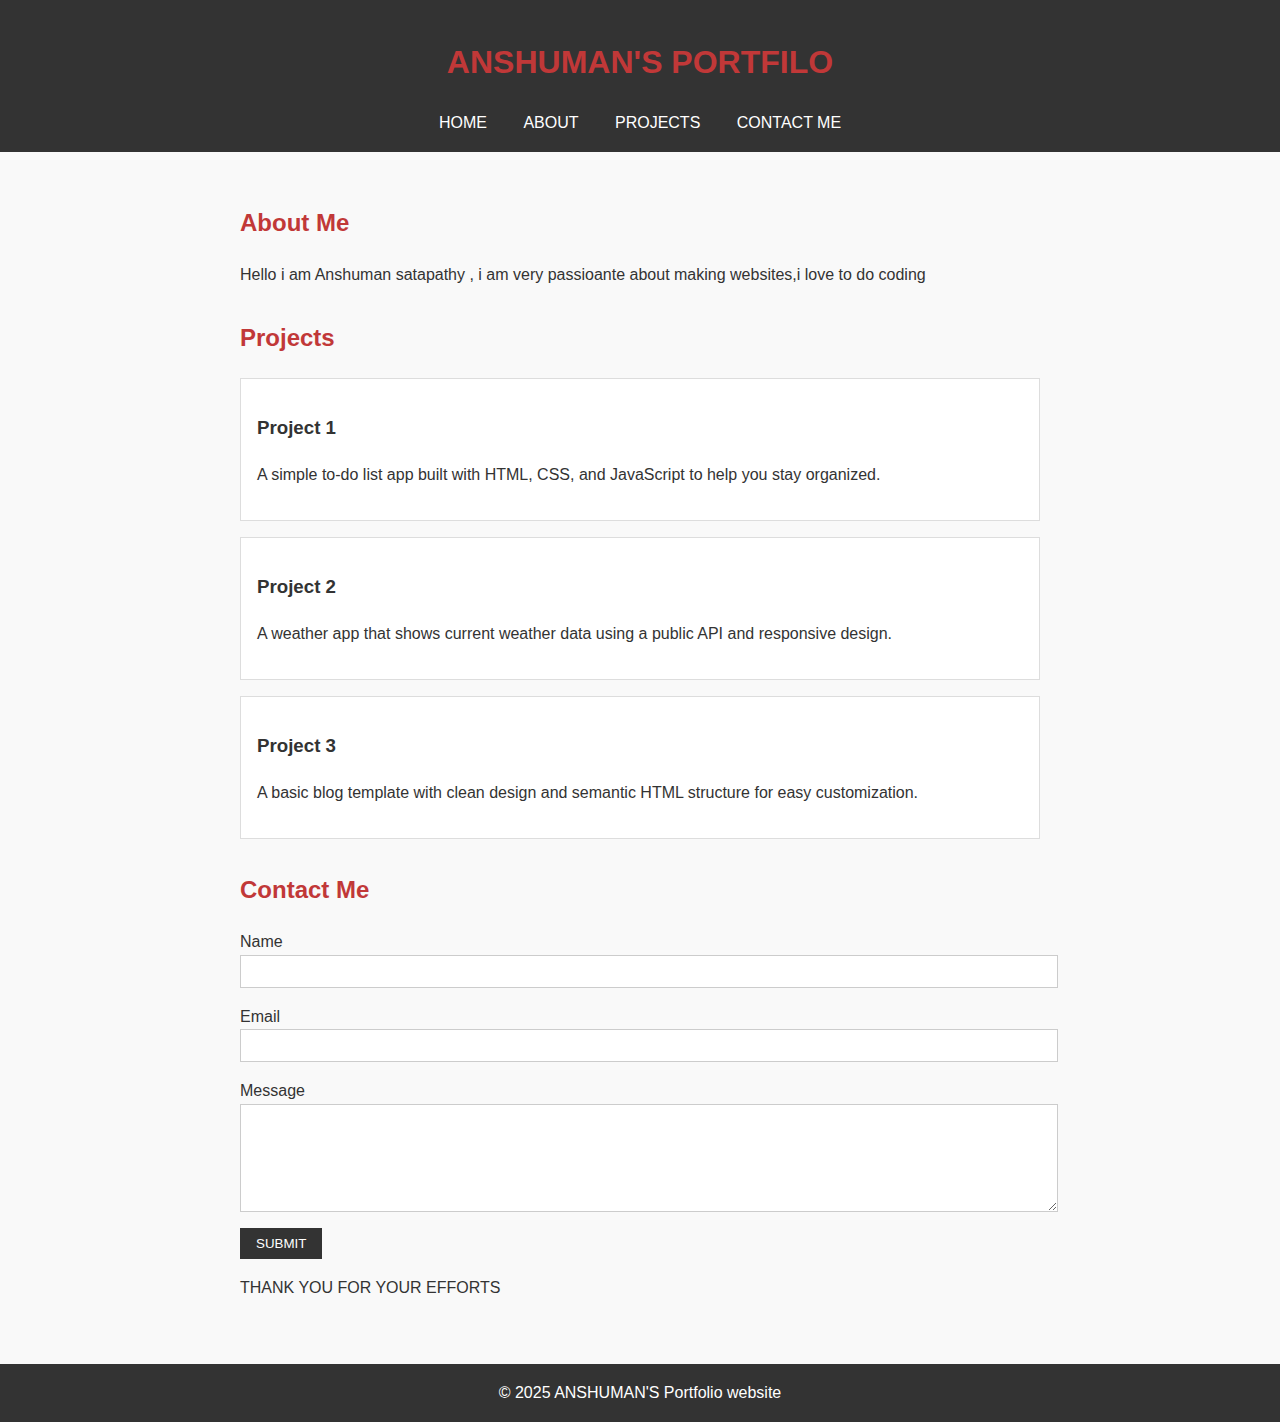
<file: PROJECT-1/INDEX.HTML>
<!DOCTYPE html>
<html lang="en">
<head>
    <meta charset="UTF-8">
    <meta name="viewport" content="width=device-width, initial-scale=1.0">
    <title>ANSHUMAN'S Portfolio</title>
    <style>
        body {
            font-family: Arial, sans-serif;
            line-height: 1.6;
            margin: 0;
            padding: 0;
            background-color: #f9f9f9;
            color: #333;
        }
        header, footer {
            background: #333;
            color: #fff;
            text-align: center;
            padding: 1rem;
        }
        nav a {
            color: #fff;
            margin: 0 1rem;
            text-decoration: none;
            transform: translate(0,3px);
        }
        main {
            padding: 2rem;
            max-width: 800px;
            margin: auto;
        }
        section {
            margin-bottom: 2rem;
        }
        h1, h2 {
            color: #c13838;
        }
        article {
            background: #fff;
            border: 1px solid #ddd;
            padding: 1rem;
            margin-bottom: 1rem;
        }
        form input, form textarea {
            display: block;
            width: 100%;
            padding: 0.5rem;
            margin-bottom: 1rem;
            border: 1px solid #ccc;
        }
        form button {
            padding: 0.5rem 1rem;
            background: #333;
            color: #fff;
            border: none;
            cursor: pointer;
        }
        
    </style>
</head>
<body>
    <header>
        <h1>ANSHUMAN'S PORTFILO
        </h1>
        <nav>
            <a href="#HOME">HOME</a>
            <a href="#about">ABOUT</a>
            <a href="#projects">PROJECTS</a>
            <a href="#contact">CONTACT ME</a>
        </nav>
    </header>

    <main>
        <section id="about">
            <h2>About Me</h2>
            <p>Hello i am Anshuman satapathy , i am very passioante about making websites,i love to do coding </p>
        </section>

        <section id="projects">
            <h2>Projects</h2>
            <article>
                <h3>Project 1</h3>
                <p>A simple to-do list app built with HTML, CSS, and JavaScript to help you stay organized.</p>
            </article>
            <article>
                <h3>Project 2</h3>
                <p>A weather app that shows current weather data using a public API and responsive design.</p>
            </article>
            <article>
                <h3>Project 3</h3>
                <p>A basic blog template with clean design and semantic HTML structure for easy customization.</p>
            </article>
        </section>

        <section id="contact">
            <h2>Contact Me</h2>
            <form>
                <label for="name">Name</label>
                <input type="text" id="name" name="name" required>

                <label for="email">Email</label>
                <input type="email" id="email" name="email" required>

                <label for="message">Message</label>
                <textarea id="message" name="message" rows="6" required></textarea>

                <button type="submit">SUBMIT</button>
                <p>THANK YOU FOR YOUR EFFORTS</p>
            </form>
        </section>
    </main>

    <footer>
        &copy; 2025 ANSHUMAN'S Portfolio website
    </footer>
</body>
</html>
</file>
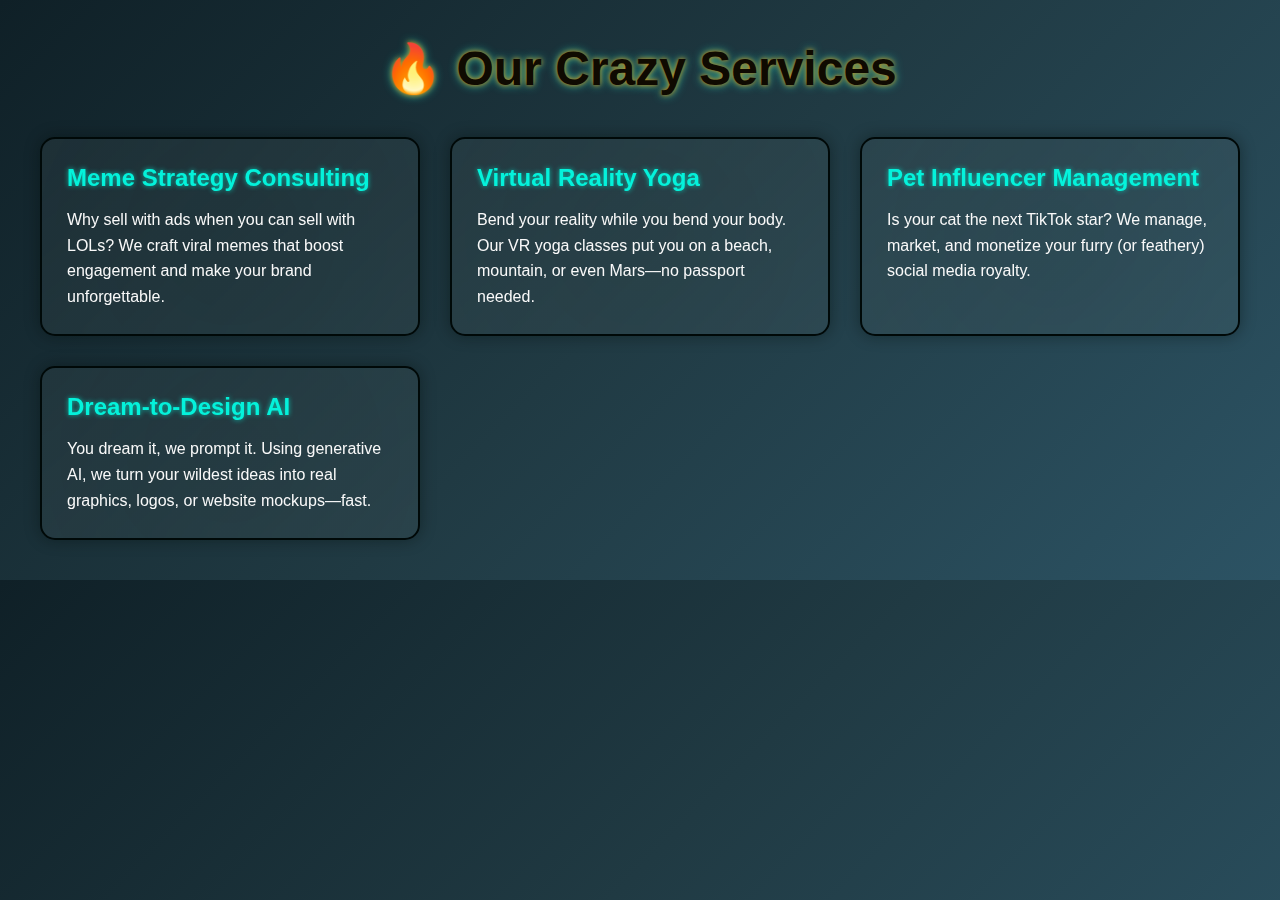
<file: PROJECT-10/INDEX.HTML>
<!DOCTYPE html>
<html lang="en">
<head>
  <meta charset="UTF-8" />
  <meta name="viewport" content="width=device-width, initial-scale=1.0"/>
  <title>Our Crazy Services</title>
  <style>
    * {
      box-sizing: border-box;
      margin: 0;
      padding: 0;
    }

    body {
      font-family: 'Segoe UI', sans-serif;
      background: linear-gradient(135deg, #0f2027, #203a43, #2c5364);
      color: #0c0101;
      padding: 40px 20px;
    }

    h1 {
      text-align: center;
      font-size: 3em;
      color: #0f0a01;
      margin-bottom: 40px;
      text-shadow: 0 0 5px #dd8707, 0 0 10px #21cfbb;
    }

    .services-container {
      display: grid;
      grid-template-columns: repeat(auto-fit, minmax(300px, 1fr));
      gap: 30px;
      max-width: 1200px;
      margin: auto;
    }

    .service-card {
      background: rgba(255, 255, 255, 0.05);
      border: 2px solid #000908;
      border-radius: 15px;
      padding: 25px;
      box-shadow: 0 0 15px rgba(0, 12, 11, 0.4);
      transition: all 0.4s ease;
      backdrop-filter: blur(10px);
      position: relative;
      overflow: hidden;
    }

    .service-card:hover {
      transform: scale(1.03) rotate(-1deg);
      box-shadow: 0 0 20px #000f0d, 0 0 40px #00ffe7;
    }

    .service-card::before {
      content: '';
      position: absolute;
      top: -50%;
      left: -50%;
      width: 200%;
      height: 200%;
      background: radial-gradient(circle, rgba(14, 38, 36, 0.1), transparent);
      animation: spin 8s linear infinite;
      z-index: 0;
    }

    .service-content {
      position: relative;
      z-index: 1;
    }

    .service-title {
      font-size: 1.5em;
      margin-bottom: 15px;
      color: #03fde4eb;
      text-shadow: 0 0 5px #0bc1af;
    }

    .service-desc {
      font-size: 1em;
      line-height: 1.6;
      color: #f9f9f9;
    }

    @keyframes spin {
      from {
        transform: rotate(0deg);
      }
      to {
        transform: rotate(300deg);
      }
    }

    @media (max-width: 768px) {
      h1 {
        font-size: 2.2em;
      }
    }

    @media (max-width: 480px) {
      .service-card {
        padding: 20px;
      }
    }
  </style>
</head>
<body>

  <h1>🔥 Our Crazy Services</h1>

  <div class="services-container">

    <div class="service-card">
      <div class="service-content">
        <h2 class="service-title">Meme Strategy Consulting</h2>
        <p class="service-desc">Why sell with ads when you can sell with LOLs? We craft viral memes that boost engagement and make your brand unforgettable.</p>
      </div>
    </div>

    <div class="service-card">
      <div class="service-content">
        <h2 class="service-title">Virtual Reality Yoga</h2>
        <p class="service-desc">Bend your reality while you bend your body. Our VR yoga classes put you on a beach, mountain, or even Mars—no passport needed.</p>
      </div>
    </div>

    <div class="service-card">
      <div class="service-content">
        <h2 class="service-title">Pet Influencer Management</h2>
        <p class="service-desc">Is your cat the next TikTok star? We manage, market, and monetize your furry (or feathery) social media royalty.</p>
      </div>
    </div>

    <div class="service-card">
      <div class="service-content">
        <h2 class="service-title">Dream-to-Design AI</h2>
        <p class="service-desc">You dream it, we prompt it. Using generative AI, we turn your wildest ideas into real graphics, logos, or website mockups—fast.</p>
      </div>
    </div>

  </div>

</body>
</html>
</file>
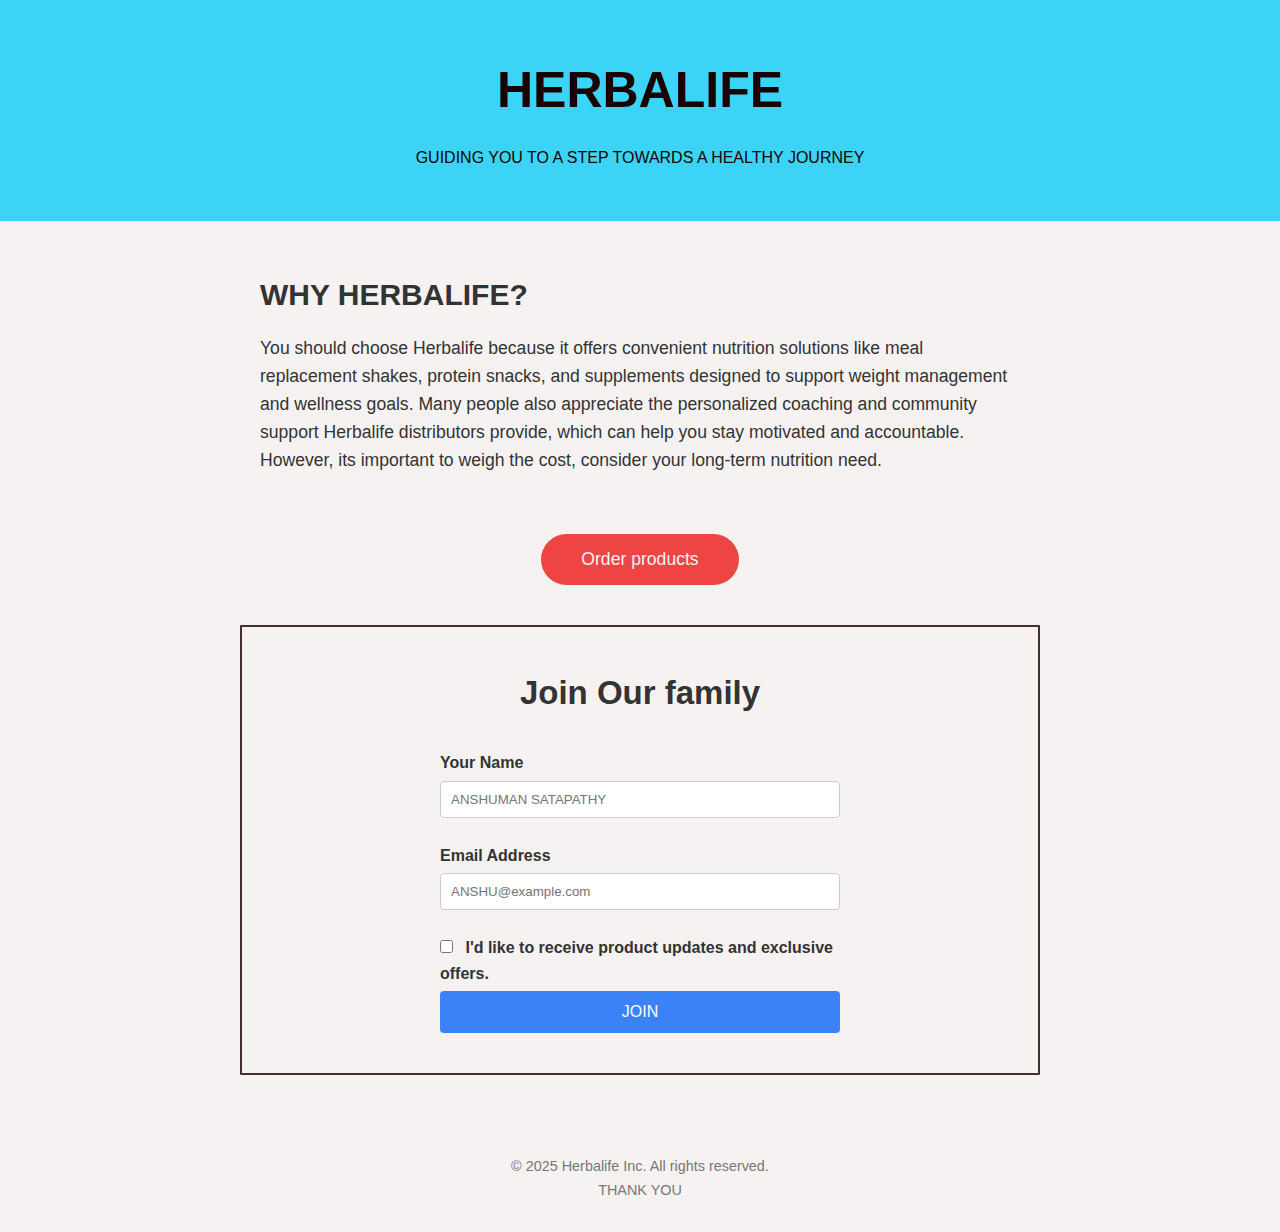
<file: PROJECT-2/INDEX.HTML>
<!DOCTYPE html>
<html lang="en">

<head>
  <meta charset="UTF-8">
  <meta name="viewport" content="width=device-width, initial-scale=1.0">
  <title>SkyMate Pro - Elevate Your Productivity</title>
  <style>
    * {
      margin: 0;
      padding: 0;
      box-sizing: border-box;
    }

    body {
      font-family: Helvetica, Arial, sans-serif;
      background: #f6f2f2;
      color: #333;
      line-height: 1.6;
    }

    header {
      background: #3bd4f6;
      color: rgb(24, 2, 2);
      text-align: center;
      padding: 50PX 20px;
    }

    header h1 {
      font-size: 50PX;
      margin-bottom: 15px;
    }

    header p {
      font-size: 2OPX;
    }

    .content {
      max-width: 800px;
      margin: 40px auto;
      padding: 10px 20px;
    }

    .content h2 {
      font-size: 30px;
      margin-bottom: 15px;
    }

    .content p {
      font-size: 1.1rem;
      margin-bottom: 10px;
    }

    .cta {
      text-align: center;
      margin: 40px 0;
    }

    .cta button {
      padding: 15px 40px;
      font-size: 1.1rem;
      background: #ef4444;
      border: none;
      color: rgb(245, 243, 243);
      cursor: pointer;
      border-radius: 30px;
      transition: background 0.3s ease;
    }

    .cta button:hover {
      background: #100000;
    }

    .newsletter {
      background: #f6f2f2;
      padding: 40px 20px;
      border: 2px solid #443030;
      border-radius: 1px;
    }

    .newsletter h3 {
      margin-bottom: 20px;
      text-align: center;
      font-size: 33px;
    }

    form {
      display: flex;
      flex-direction: column;
      max-width: 400px;
      margin: 0 auto;
    }

    label {
      margin: 10px 0 5px;
      font-weight: bold;
    }

    input[type="text"],
    input[type="email"] {
      padding: 10px;
      margin-bottom: 15px;
      border: 1px solid #ccc;
      border-radius: 4px;
    }

    input[type="checkbox"] {
      margin-right: 8px;
    }

    .submit-btn {
      background: #3b82f6;
      color: white;
      padding: 12px;
      font-size: 1rem;
      border: none;
      cursor: pointer;
      border-radius: 4px;
    }

    .submit-btn:hover {
      background: #01050d;
    }

    footer {
      text-align: center;
      color: rgb(33, 3, 3);
      padding: 30px 20px;
      background: #f6f2f2;
      font-size: 0.9rem;
      color: #777;
      margin-top: 50px;
    }
  </style>
</head>

<body>
  <header>
    <h1>HERBALIFE</h1>
    <p> GUIDING YOU TO A STEP TOWARDS A HEALTHY JOURNEY</p>
  </header>

  <div class="content">
    <h2>WHY HERBALIFE?</h2>
    <p>
You should choose Herbalife because it offers convenient nutrition solutions like meal replacement shakes, protein snacks, and supplements designed to support weight management and wellness goals. Many people also appreciate the personalized coaching and community support Herbalife distributors provide, which can help you stay motivated and accountable. However, its important to weigh the cost, consider your long-term nutrition need.</p>
  </div>

  <div class="cta">
    <button>Order products</button>
  </div>

  <div class="content newsletter">
    <h3>Join Our family</h3>
    <form>
      <label for="name">Your Name</label>
      <input type="text" id="name" name="name" placeholder="ANSHUMAN SATAPATHY" required>

      <label for="email">Email Address</label>
      <input type="email" id="email" name="email" placeholder="ANSHU@example.com" required>

      <label>
        <input type="checkbox" name="updates">
        I'd like to receive product updates and exclusive offers.
      </label>

      <input type="submit" value="JOIN" class="submit-btn">
    </form>
  </div>

  <footer>
    &copy; 2025 Herbalife Inc. All rights reserved.
    <P>THANK YOU</P>
  </footer>
  
</body>

</html>
</file>
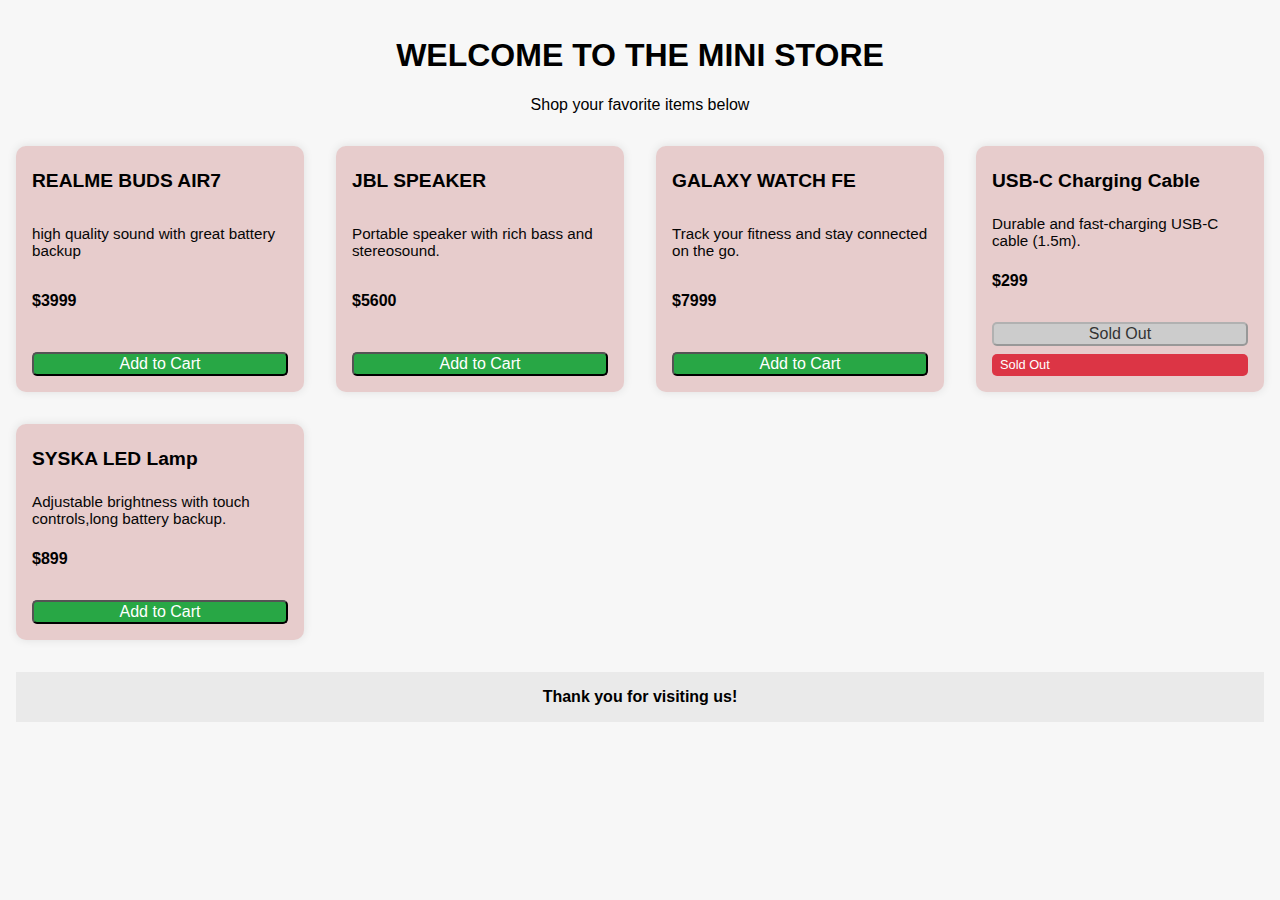
<file: PROJECT-6/INDEX.HTML>
<!DOCTYPE html>
<html lang="en">

<head>
    <meta charset="UTF-8" />
    <meta name="viewport" content="width=device-width, initial-scale=1.0" />
    <title>Simple E-commerce Product Listing</title>
    <style>
        body {
            font-family: Arial, sans-serif;
            margin: 0;
            padding: 1rem;
            background-color: #f7f7f7;
        }

        header {
            text-align: center;
            margin-bottom: 2rem;
        }

        .products {
            display: grid;
            grid-template-columns: repeat(auto-fit, minmax(250px, 1fr));
            gap: 2rem;
        }

        article.product {
            background-color: #e7cccc;
            padding: 1rem;
            border-radius: 10px;
            box-shadow: 0 0 10px rgba(0, 0, 0, 0.1);
            display: flex;
            flex-direction: column;
            justify-content: space-between;
        }

        .product h2 {
            font-size: 1.2rem;
            margin: 0.5rem 0;
        }

        .product p.description {
            color: #060606;
            font-size: 0.95rem;
        }

        .price {
            font-weight: bold;
            margin-top: 0.5rem;
            font-size: 1rem;
        }

        .add-to-cart {
            background-color: #28a745;
            color: white;
            border: 2px sold black;
            padding: 1px;
            font-size: 1rem;
            margin-top: 1rem;
            border-radius: 5px;
            cursor: pointer;
            transition: background 0.3s;
        }

        .add-to-cart:hover {
            background-color: #424a44;
        }

        .sold-out {
            background-color: #ccc;
            color: #333;
            cursor: no-drop;
        }

        .sold-badge {
            background-color: #dc3545;
            color: white;
            font-size: 0.8rem;
            padding: 0.2rem 0.5rem;
            border-radius: 5px;
            margin-top: 0.5rem;
            display: inline-block;
        }

        footer {
            text-align: center;
            padding: 1rem;
            margin-top: 2rem;
            background-color: #eaeaea;
            font-weight: bold;
        }
    </style>
</head>

<body>

    <header>
        <h1>WELCOME TO THE MINI STORE</h1>
        <p>Shop your favorite items below</p>
    </header>

    <section class="products">

        <article class="product">
            <h2>REALME BUDS AIR7</h2>
            <p class="description">high quality sound with great battery backup</p>
            <p class="price">$3999</p>
            <button class="add-to-cart">Add to Cart</button>
        </article>

        <article class="product">
            <h2>JBL SPEAKER</h2>
            <p class="description">Portable speaker with rich bass and stereosound.</p>
            <p class="price">$5600</p>
            <button class="add-to-cart">Add to Cart</button>
        </article>

        <article class="product">
            <h2>GALAXY WATCH FE</h2>
            <p class="description">Track your fitness and stay connected on the go.</p>
            <p class="price">$7999</p>
            <button class="add-to-cart">Add to Cart</button>
        </article>

        <article class="product">
            <h2>USB-C Charging Cable</h2>
            <p class="description">Durable and fast-charging USB-C cable (1.5m).</p>
            <p class="price">$299</p>
            <button class="add-to-cart sold-out" disabled aria-disabled="true">Sold Out</button>
            <span class="sold-badge">Sold Out</span>
        </article>

        <article class="product">
            <h2> SYSKA LED Lamp</h2>
            <p class="description">Adjustable brightness with touch controls,long battery backup.</p>
            <p class="price">$899</p>
            <button class="add-to-cart">Add to Cart</button>
        </article>

    </section>

    </section>

    <footer>
        Thank you for visiting us!
    </footer>

</body>

</html>

</body>

</html>
</file>
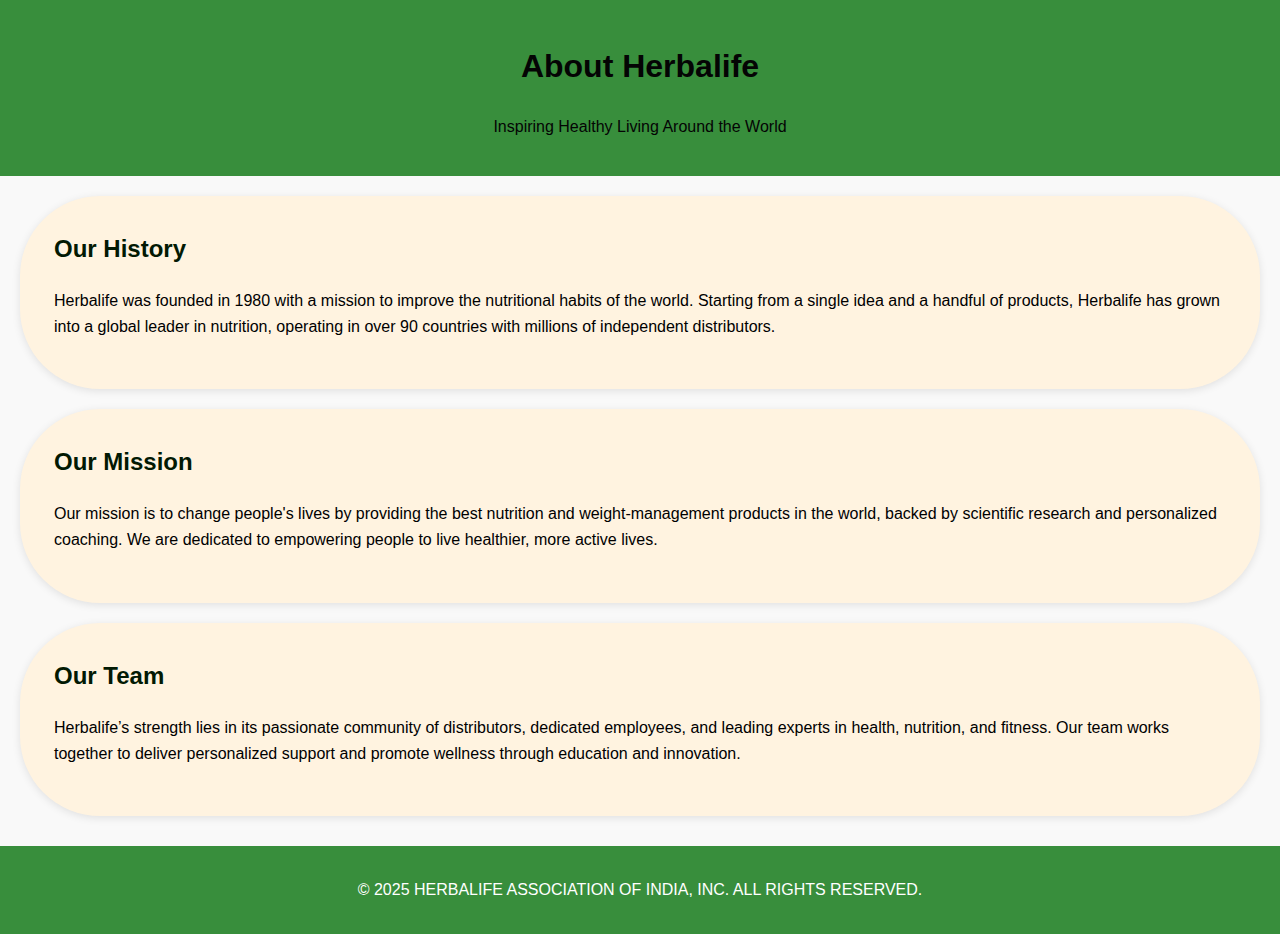
<file: PROJECT-7/INDEX.HTML>
<!DOCTYPE html>
<html lang="en">
<head>
  <meta charset="UTF-8">
  <meta name="viewport" content="width=device-width, initial-scale=1">
  <title>About Us - Herbalife</title>
  <style>
    body {
      font-family: Arial, sans-serif;
      margin: 0;
      padding: 0;
      line-height: 1.6;
      background-color: #f9f9f9;
    }

    header {
      background-color: #388e3c;
      color: rgb(4, 4, 4);
      padding: 20px;
      text-align: center;
    }

    section {
      padding: 34px;
      margin: 20px;
      border-radius: 80px;
      box-shadow: 0 2px 8px rgba(0, 0, 0, 0.1);
    }

    #history {
      background-color: #fff3e0;
    }

    #mission {
      background-color: #fff3e0;
    }

    #team {
      background-color: #fff3e0;
    }

    h2 {
      margin-top: 0;
      color: #021903;
    }

    footer {
      background-color: #388e3c;
      font-weight: 700px;
      color: white;
      text-align: center;
      padding: 15px;
      margin-top: 30px;
    }
  </style>
</head>
<body>

  <header>
    <h1>About Herbalife</h1>
    <p>Inspiring Healthy Living Around the World</p>
  </header>

  <main>
    <section id="history">
      <h2>Our History</h2>
      <p>Herbalife was founded in 1980 with a mission to improve the nutritional habits of the world. Starting from a single idea and a handful of products, Herbalife has grown into a global leader in nutrition, operating in over 90 countries with millions of independent distributors.</p>
    </section>

    <section id="mission">
      <h2>Our Mission</h2>
      <p>Our mission is to change people's lives by providing the best nutrition and weight-management products in the world, backed by scientific research and personalized coaching. We are dedicated to empowering people to live healthier, more active lives.</p>
    </section>

    <section id="team">
      <h2>Our Team</h2>
      <p>Herbalife’s strength lies in its passionate community of distributors, dedicated employees, and leading experts in health, nutrition, and fitness. Our team works together to deliver personalized support and promote wellness through education and innovation.</p>
    </section>
  </main>

  <footer>
    <p>© 2025 HERBALIFE ASSOCIATION OF INDIA, INC. ALL RIGHTS RESERVED.</p>
  </footer>

</body>
</html>
</file>
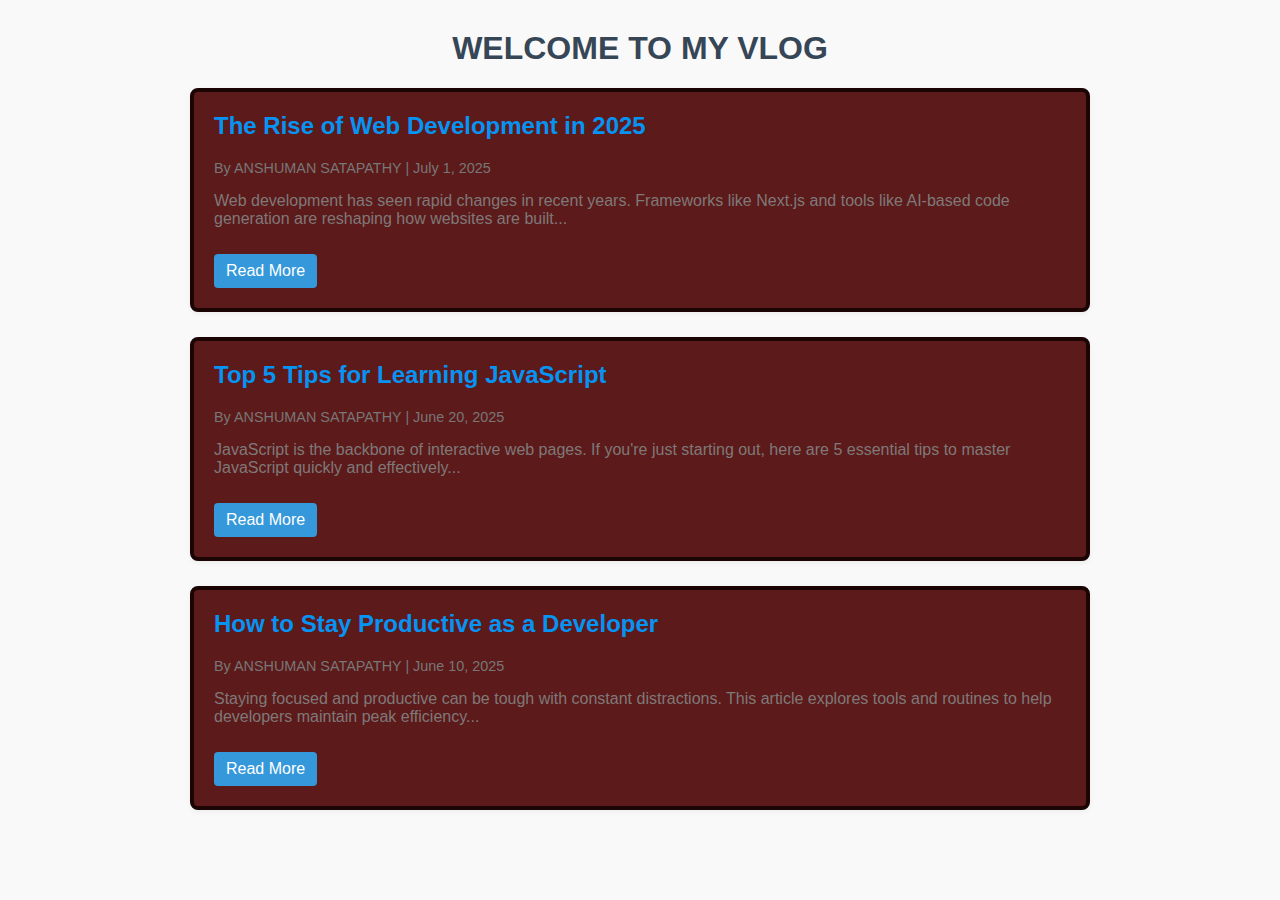
<file: PROJECT-8/INDEX.HTML>
<!DOCTYPE html>
<html lang="en">
<head>
  <meta charset="UTF-8" />
  <meta name="viewport" content="width=device-width, initial-scale=1.0"/>
  <title>My Blog Homepage</title>
  <style>
    body {
      font-family: Arial, sans-serif;
      margin: 30px;
      background-color: #f9f9f9;
      color: #7d7979;
    }

    h1 {
      text-align: center;
      color: #364656;
    }

    .blog-container {
      max-width: 900px;
      margin: 0 auto;
    }

    article {
      background-color: #5d1a1a;
      border: 4px solid #1a0404;
      border-radius: 8px;
      padding: 20px;
      margin-bottom: 25px;
      box-shadow: 0 2px 5px rgba(0, 0, 0, 0.05);
    }

    article h2 {
      color: #0594f3;
      margin-top: 0;
    }

    .meta {
      font-size: 0.9em;
      color: #777;
      margin-bottom: 10px;
    }

    .read-more {
      display: inline-block;
      margin-top: 10px;
      text-decoration: none;
      color: #fff;
      background-color: #3498db;
      padding: 8px 12px;
      border-radius: 4px;
    }

    .read-more:hover {
      background-color: #0f1011;
    }
  </style>
</head>
<body>
  <h1>WELCOME TO MY VLOG</h1>
  <div class="blog-container">

    <article>
      <h2>The Rise of Web Development in 2025</h2>
      <p class="meta">By ANSHUMAN SATAPATHY | July 1, 2025</p>
      <p>Web development has seen rapid changes in recent years. Frameworks like Next.js and tools like AI-based code generation are reshaping how websites are built...</p>
      <a class="read-more" href="#">Read More</a>
    </article>

    <article>
      <h2>Top 5 Tips for Learning JavaScript</h2>
      <p class="meta">By ANSHUMAN SATAPATHY | June 20, 2025</p>
      <p>JavaScript is the backbone of interactive web pages. If you're just starting out, here are 5 essential tips to master JavaScript quickly and effectively...</p>
      <a class="read-more" href="#">Read More</a>
    </article>

    <article>
      <h2>How to Stay Productive as a Developer</h2>
      <p class="meta">By ANSHUMAN SATAPATHY | June 10, 2025</p>
      <p>Staying focused and productive can be tough with constant distractions. This article explores tools and routines to help developers maintain peak efficiency...</p>
      <a class="read-more" href="#">Read More</a>
    </article>

  </div>
</body>
</html>
</file>
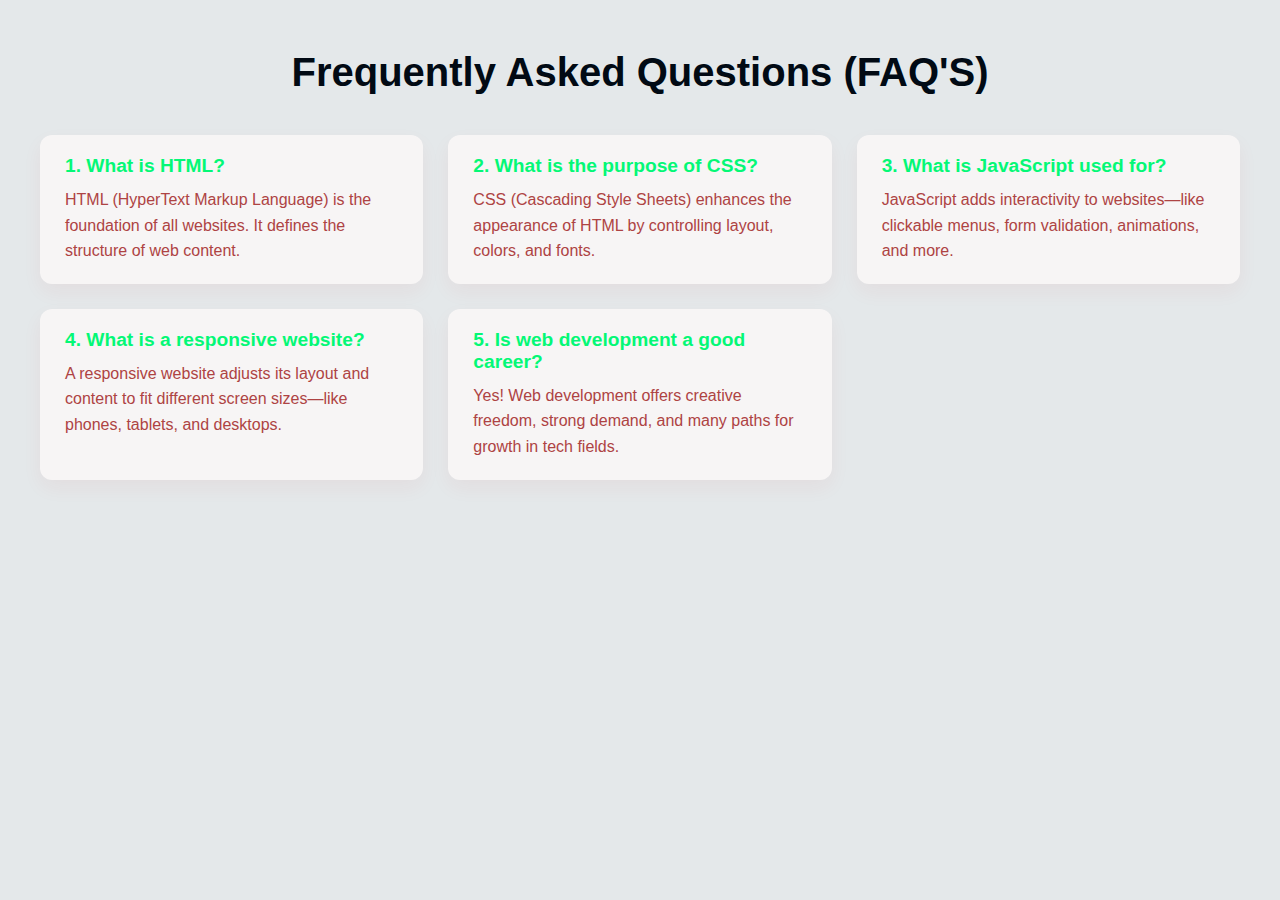
<file: PROJECT-9/INDEX.HTML>
<!DOCTYPE html>
<html lang="en">
<head>
  <meta charset="UTF-8" />
  <meta name="viewport" content="width=device-width, initial-scale=1.0"/>
  <title>Modern FAQ Page</title>
  <style>
    * {
      box-sizing: border-box;
      margin: 0;
      padding: 0;
    }

    body {
      font-family: 'Segoe UI', sans-serif;
      background: #e4e8ea;
      color: #333;
      padding: 50px 20px;
    }

    h1 {
      text-align: center;
      font-size: 2.5em;
      margin-bottom: 40px;
      color: #010a14;
    }

    .faq-container {
      display: grid;
      grid-template-columns: repeat(auto-fit, minmax(350px, 1fr));
      gap: 25px;
      max-width: 1200px;
      margin: 0 auto;
    }

    .faq-item {
      background-color: #f7f5f5;
      padding: 20px 25px;
      border-radius: 12px;
      box-shadow: 0 8px 20px rgba(221, 46, 46, 0.05);
      transition: transform 0.3s ease, box-shadow 0.3s ease;
    }

    .faq-item:hover {
      transform: translateY(-4px);
      box-shadow: 0 12px 25px rgba(5, 3, 3, 0.08);
    }

    .question {
      font-weight: 600;
      font-size: 1.2em;
      color: #04f876;
      margin-bottom: 10px;
    }

    .answer {
      font-size: 1em;
      line-height: 1.6;
      color: #ae4343;
    }

    @media (max-width: 600px) {
      h1 {
        font-size: 1.8em;
      }

      .faq-item {
        padding: 15px;
      }
    }
    
  </style>
</head>
<body>

  <h1>Frequently Asked Questions (FAQ'S)</h1>

  <div class="faq-container">

    <div class="faq-item">
      <div class="question">1. What is HTML?</div>
      <div class="answer">HTML (HyperText Markup Language) is the foundation of all websites. It defines the structure of web content.</div>
    </div>

    <div class="faq-item">
      <div class="question">2. What is the purpose of CSS?</div>
      <div class="answer">CSS (Cascading Style Sheets) enhances the appearance of HTML by controlling layout, colors, and fonts.</div>
    </div>

    <div class="faq-item">
      <div class="question">3. What is JavaScript used for?</div>
      <div class="answer">JavaScript adds interactivity to websites—like clickable menus, form validation, animations, and more.</div>
    </div>

    <div class="faq-item">
      <div class="question">4. What is a responsive website?</div>
      <div class="answer">A responsive website adjusts its layout and content to fit different screen sizes—like phones, tablets, and desktops.</div>
    </div>

    <div class="faq-item">
      <div class="question">5. Is web development a good career?</div>
      <div class="answer">Yes! Web development offers creative freedom, strong demand, and many paths for growth in tech fields.</div>
    </div>

  </div>

</body>
</html>
</file>
